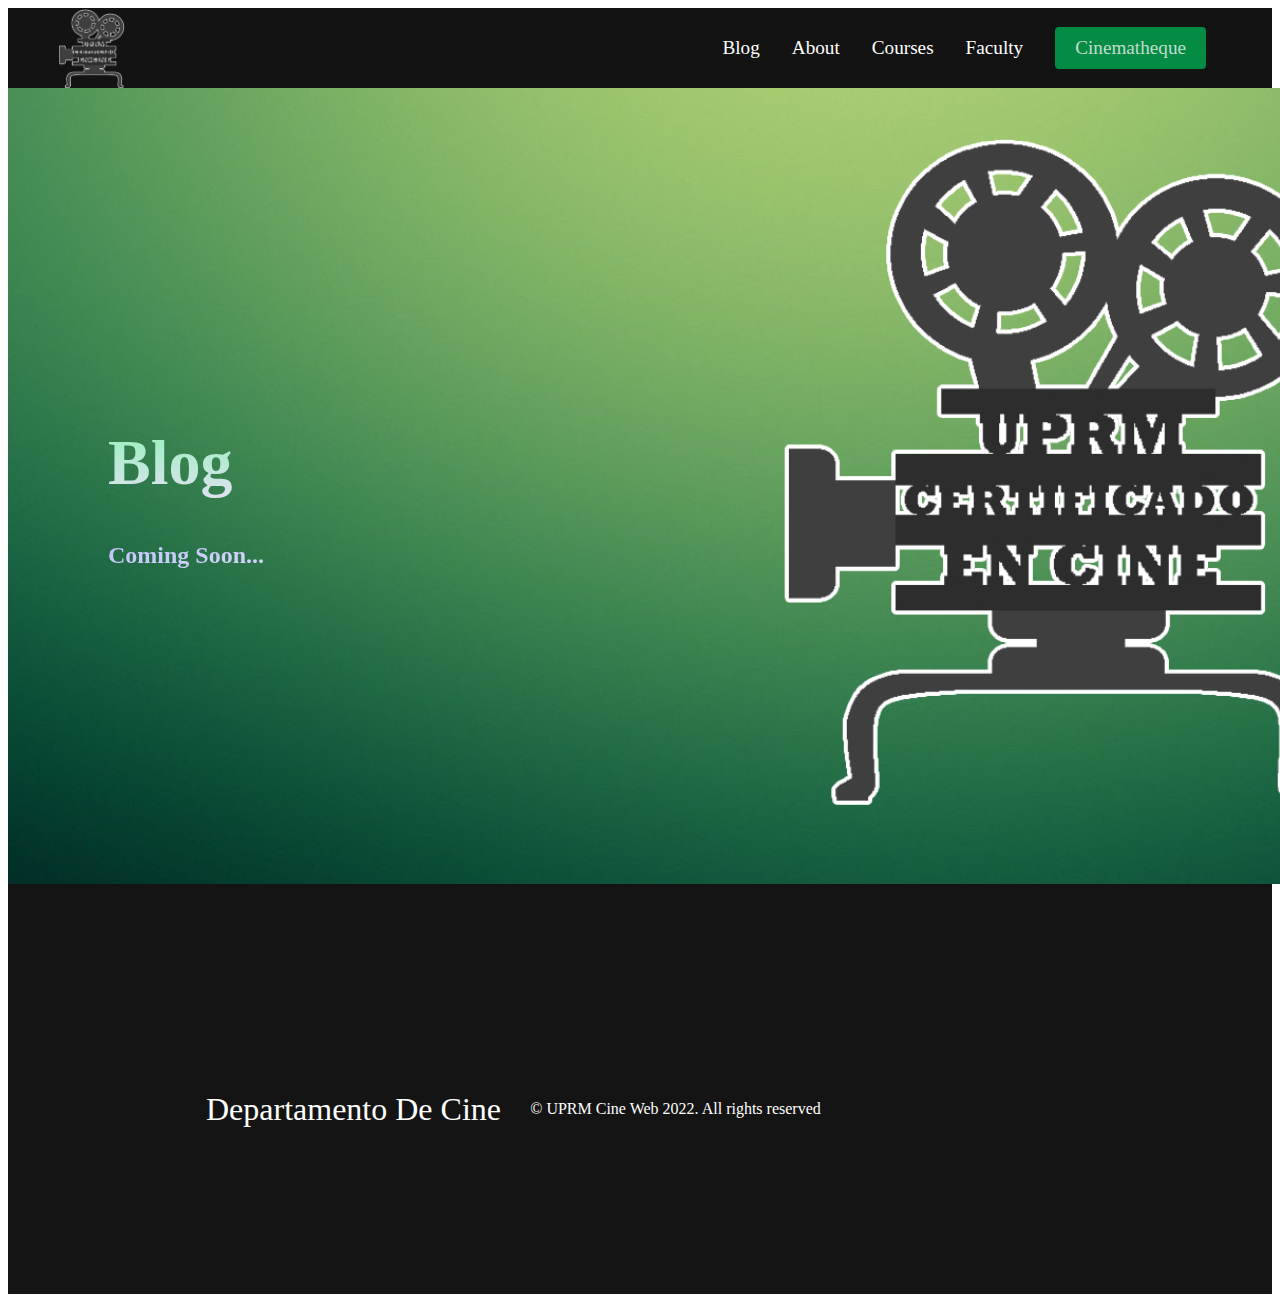
<file: index.html>
<!DOCTYPE html>
<html lang="en">
  <head>    
    <meta charset="UTF-8" />
    <meta name="viewport" content="width=device-width, initial-scale=1.0" />
    <title>Cine Web</title>
    <link rel="stylesheet" href="styles.css" />
    <link
      rel="stylesheet"
      href="https://use.fontawesome.com/releases/v5.14.0/css/all.css"
      integrity="sha384-HzLeBuhoNPvSl5KYnjx0BT+WB0QEEqLprO+NBkkk5gbc67FTaL7XIGa2w1L0Xbgc"
      crossorigin="anonymous"
    />
    <link
      href="https://fonts.googleapis.com/css2?family=Kumbh+Sans:wght@400;700&display=swap"
      rel="stylesheet"
    />
    <link href="https://fonts.cdnfonts.com/css/la-mamucha" rel="stylesheet">
    <link href="https://fonts.cdnfonts.com/css/d-delikan" rel="stylesheet">
    <link rel="icon" type="image/x-icon" href="/images/certificadoLogo.png">
    <link href="https://fonts.cdnfonts.com/css/bristol" rel="stylesheet">
    <link href='https://fonts.googleapis.com/css?family=DM Sans' rel="stylesheet">
    <link href='https://fonts.googleapis.com/css?family=DM Mono' rel='stylesheet'>
    <link href="https://fonts.cdnfonts.com/css/la-mamucha" rel="stylesheet">
    <link rel="preload" as="font" href="https://fonts.cdnfonts.com/css/d-delikan" rel="stylesheet">
                              
  </head>
  <body>
    <nav class="navbar">
      <div class="navbar__container">
        <img href = "/" id="navbar__logo" src="images/certificadoLogo.png"/> 
        <a href="/" id="footer__logo"></a>
        <div class="navbar__toggle" id="mobile-menu">
          <span class="bar"></span> <span class="bar"></span>
          <span class="bar"></span>
        </div>
        <ul class="navbar__menu">
          <li class="navbar__item">
            <a href="index.html" class="navbar__links">Blog</a>
          </li>
          <li class="navbar__item">
            <a href="about.html" class="navbar__links">About</a>
          </li>
          <li class="navbar__item">
            <a href="courses.html" class="navbar__links">Courses</a>
          </li>
          <li class="navbar__item">
            <a href="faculty.html" class="navbar__links">Faculty</a>
          </li>
          <li class="navbar__btn">
            <a href="cinematheque.html" class="button">Cinematheque</a></li>
        </ul>
      </div>
    </nav>

    <!-- Hero Section -->
    <div class="main">
      <div class="main__container">
        <div class="main__content"> 
          <h1>Blog</h1>
          <h2>Coming Soon...
         </h2>
          <!-- <button class="main__btn"><a href="#">Stream</a></button> -->
          
          
        </div>
        <div class="main__img--container">
          <br>
          <br>
          <img id="main__img" src="images/certificadoLogo.png" />
          <br>
          <br>
          <br>
          <br>
          <br>
        </div>
          
      </div>
      
      
    </div>

    <!-- Services Section -->
    <!-- <div class="services">
      <h1>Featured</h1>
      <div class="services__container">
        
        <div class="services__card">
          <h2>Todo Va a Estar Bien</h2>
          <p>Victor Blue's First Album</p>
          <button>Stream</button>
        </div>
        <div class="services__card">
          <h2>Live @ San Juan Sound</h2>
          <p>Victor Blue brings his debut LP to the stage</p>
          <button>Stream</button>
        </div>
      </div>
    </div> -->

    <!-- Footer Section -->
    <div class="footer__container">
      <!-- <div class="footer__links">
        <div class="footer__link--wrapper">
          
          <div class="footer__link--items">
            <h2>Todo Va a Estar Bien</h2>
                       
          </div>
        </div>
        
      </div> -->
      <section class="social__media">
        <div class="social__media--wrap">
          <div class="footer__logo">
            <a href="/" id="footer__logo">&nbsp Departamento De Cine</a>
          </div>
          <p class="website__rights">© UPRM Cine Web 2022. All rights reserved</p>
          <div class="social__icons">
            <a
              class="social__icon--link"
              href="https://www.instagram.com/cinemathequerum/"
              target="_blank"
              aria-label="Instagram"
            >
              <i class="fab fa-instagram"></i>           
            <a
              class="social__icon--link"
              href="https://www.facebook.com/groups/filmuprm"
              target="_blank"
              aria-label="Facebook"
            >
              <i class="fab fa-facebook"></i>
            </a>
           </a>
          </div>
        </div>
      </section>
    </div>
    <script src="app.js"></script>
  </body>
</html>
</file>
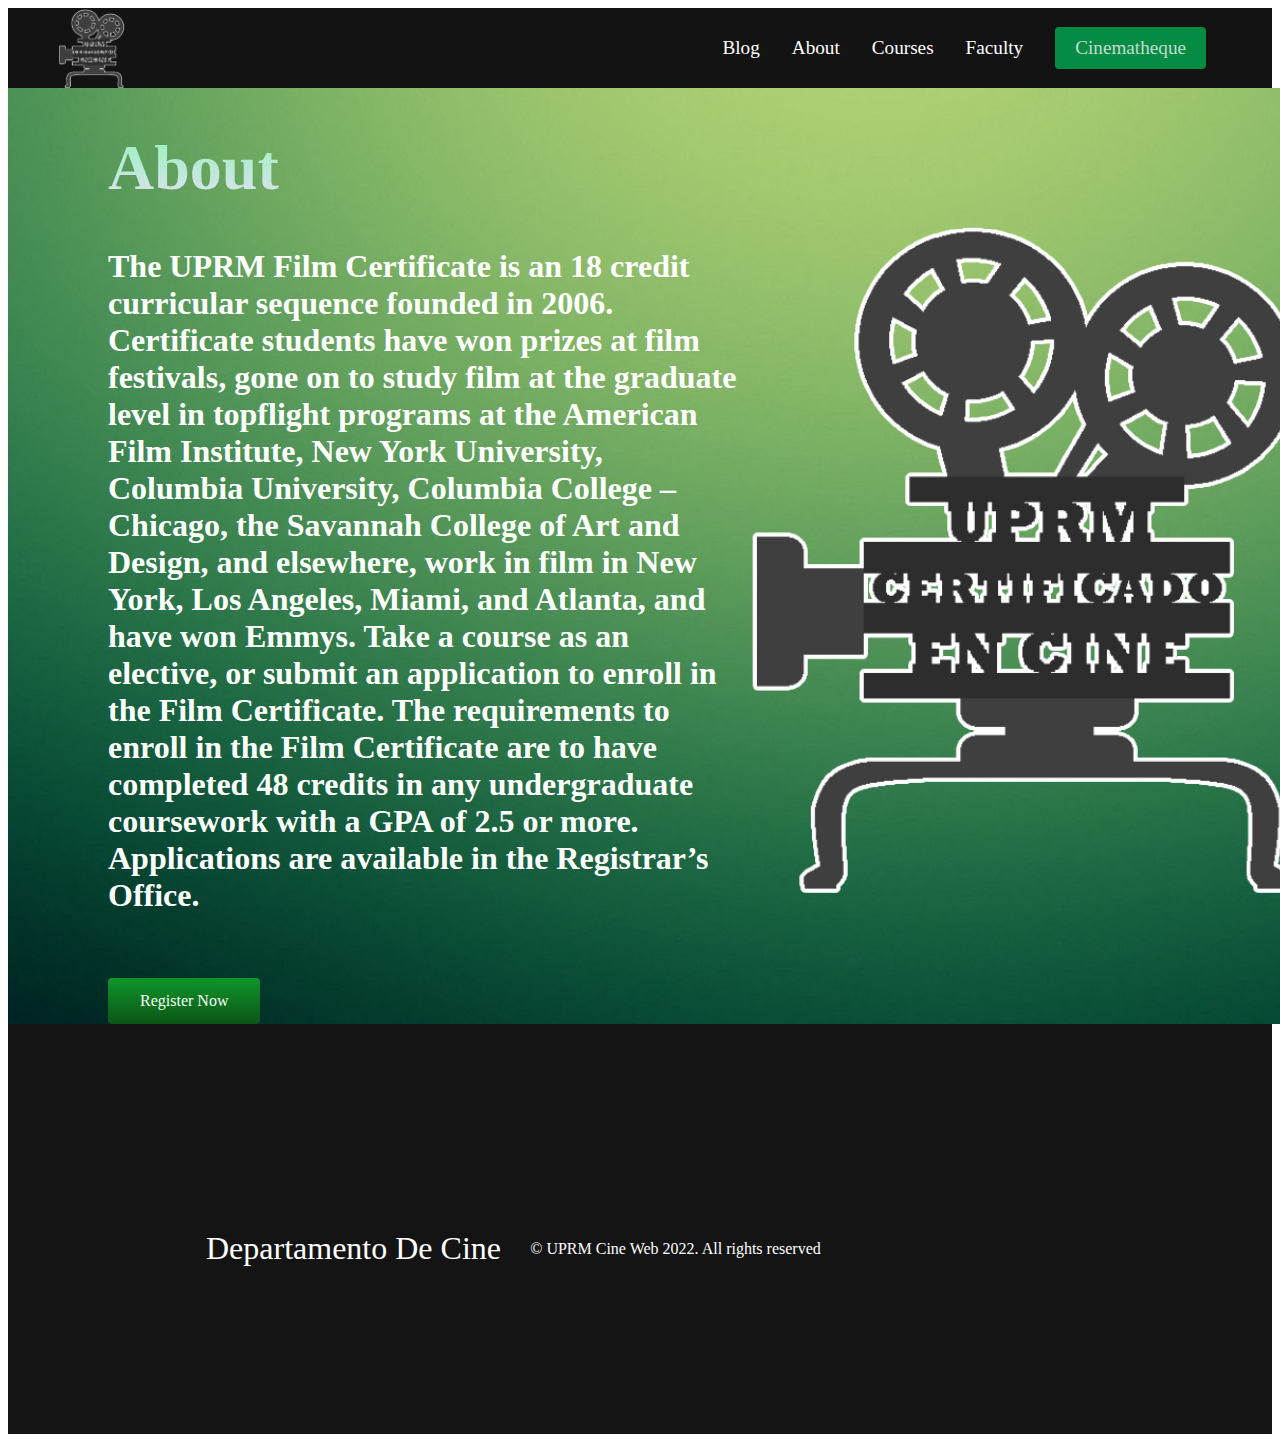
<file: about.html>
<!DOCTYPE html>
<html lang="en">
  <head>
    <meta charset="UTF-8" />
    <meta name="viewport" content="width=device-width, initial-scale=1.0" />
    <title>About</title>
    <link rel="stylesheet" href="styles.css" />
    <link
      rel="stylesheet"
      href="https://use.fontawesome.com/releases/v5.14.0/css/all.css"
      integrity="sha384-HzLeBuhoNPvSl5KYnjx0BT+WB0QEEqLprO+NBkkk5gbc67FTaL7XIGa2w1L0Xbgc"
      crossorigin="anonymous"
    />
    <link
      href="https://fonts.googleapis.com/css2?family=Kumbh+Sans:wght@400;700&display=swap"
      rel="stylesheet"
    />
    <link href="https://fonts.cdnfonts.com/css/la-mamucha" rel="stylesheet">
    <link href="https://fonts.cdnfonts.com/css/d-delikan" rel="stylesheet">
    <link rel="icon" type="image/x-icon" href="/images/victor blue logo.png">
    <link href="https://fonts.cdnfonts.com/css/bristol" rel="stylesheet">
    <link href='https://fonts.googleapis.com/css?family=DM Sans' rel="stylesheet">
    <link href='https://fonts.googleapis.com/css?family=DM Mono' rel='stylesheet'>
    <link href="https://fonts.cdnfonts.com/css/la-mamucha" rel="stylesheet">
    <link rel="preload" as="font" href="https://fonts.cdnfonts.com/css/d-delikan" rel="stylesheet">
    
  </head>
  <body>
    <nav class="navbar">
      <div class="navbar__container">
        <img href = "/" id="navbar__logo" src="images/certificadoLogo.png" /> 
        <a href="/" id="footer__logo"></a>
        <div class="navbar__toggle" id="mobile-menu">
          <span class="bar"></span> <span class="bar"></span>
          <span class="bar"></span>
        </div>
        <ul class="navbar__menu">
          <li class="navbar__item">
            <a href="index.html" class="navbar__links">Blog</a>
          </li>
          <li class="navbar__item">
            <a href="about.html" class="navbar__links">About</a>
          </li>
          <li class="navbar__item">
            <a href="courses.html" class="navbar__links">Courses</a>
          </li>
          <li class="navbar__item">
            <a href="faculty.html" class="navbar__links">Faculty</a>
          </li>
          <li class="navbar__btn">
            <a href="cinematheque.html" class="button">Cinematheque</a></li>
        </ul>
      </div>
    </nav>
    <div class="main">
      <div class="main__container">
        <div class="main__content">
          <h1>About</h1>
          <p>The UPRM Film Certificate is an 18 credit curricular sequence founded in 2006.  Certificate students have won prizes at film festivals, gone on to study film at the graduate level in topflight programs at the American Film Institute, New York University, Columbia University, Columbia College – Chicago, the Savannah College of Art and Design, and elsewhere, work in film in New York, Los Angeles, Miami, and Atlanta, and have won Emmys. 
            Take a course as an elective, or submit an application to enroll in the Film Certificate. The requirements to enroll in the Film Certificate are to have completed 48 credits in any undergraduate coursework with a GPA of 2.5 or more. Applications are available in the Registrar’s Office.
            <em class="fa-solid fa-face-sad-cry"></em> 
          </p>
          
          <button class="main__btn"><a href="#">Register Now</a></button>
        </div>
        <div class="main__img-container">
          <img id="main__img" src="images/certificadoLogo.png" />
        </div>
      </div>
    </div>

    <!-- Footer Section -->
    <div class="footer__container">
      <!-- <div class="footer__links">
        <div class="footer__link--wrapper">
          
          <div class="footer__link--items">
            <h2>Todo Va a Estar Bien</h2>
                       
          </div>
        </div>
        
      </div> -->
      <section class="social__media">
        <div class="social__media--wrap">
          <div class="footer__logo">
            <a href="/" id="footer__logo">&nbsp Departamento De Cine</a>
          </div>
          <p class="website__rights">© UPRM Cine Web 2022. All rights reserved</p>
          <div class="social__icons">
        
            
            <a
              class="social__icon--link"
              href="https://www.instagram.com/cinemathequerum/"
              target="_blank"
              aria-label="Instagram"
            >
              <i class="fab fa-instagram"></i>
            </a>
            <a
              class="social__icon--link"
              href="https://www.facebook.com/groups/filmuprm"
              target="_blank"
              aria-label="Facebook"
            >
              <i class="fab fa-facebook"></i>
            </a>
          </div>
        </div>
      </section>
    </div>

    <script src="app.js"></script>
  </body>
</html>
</file>
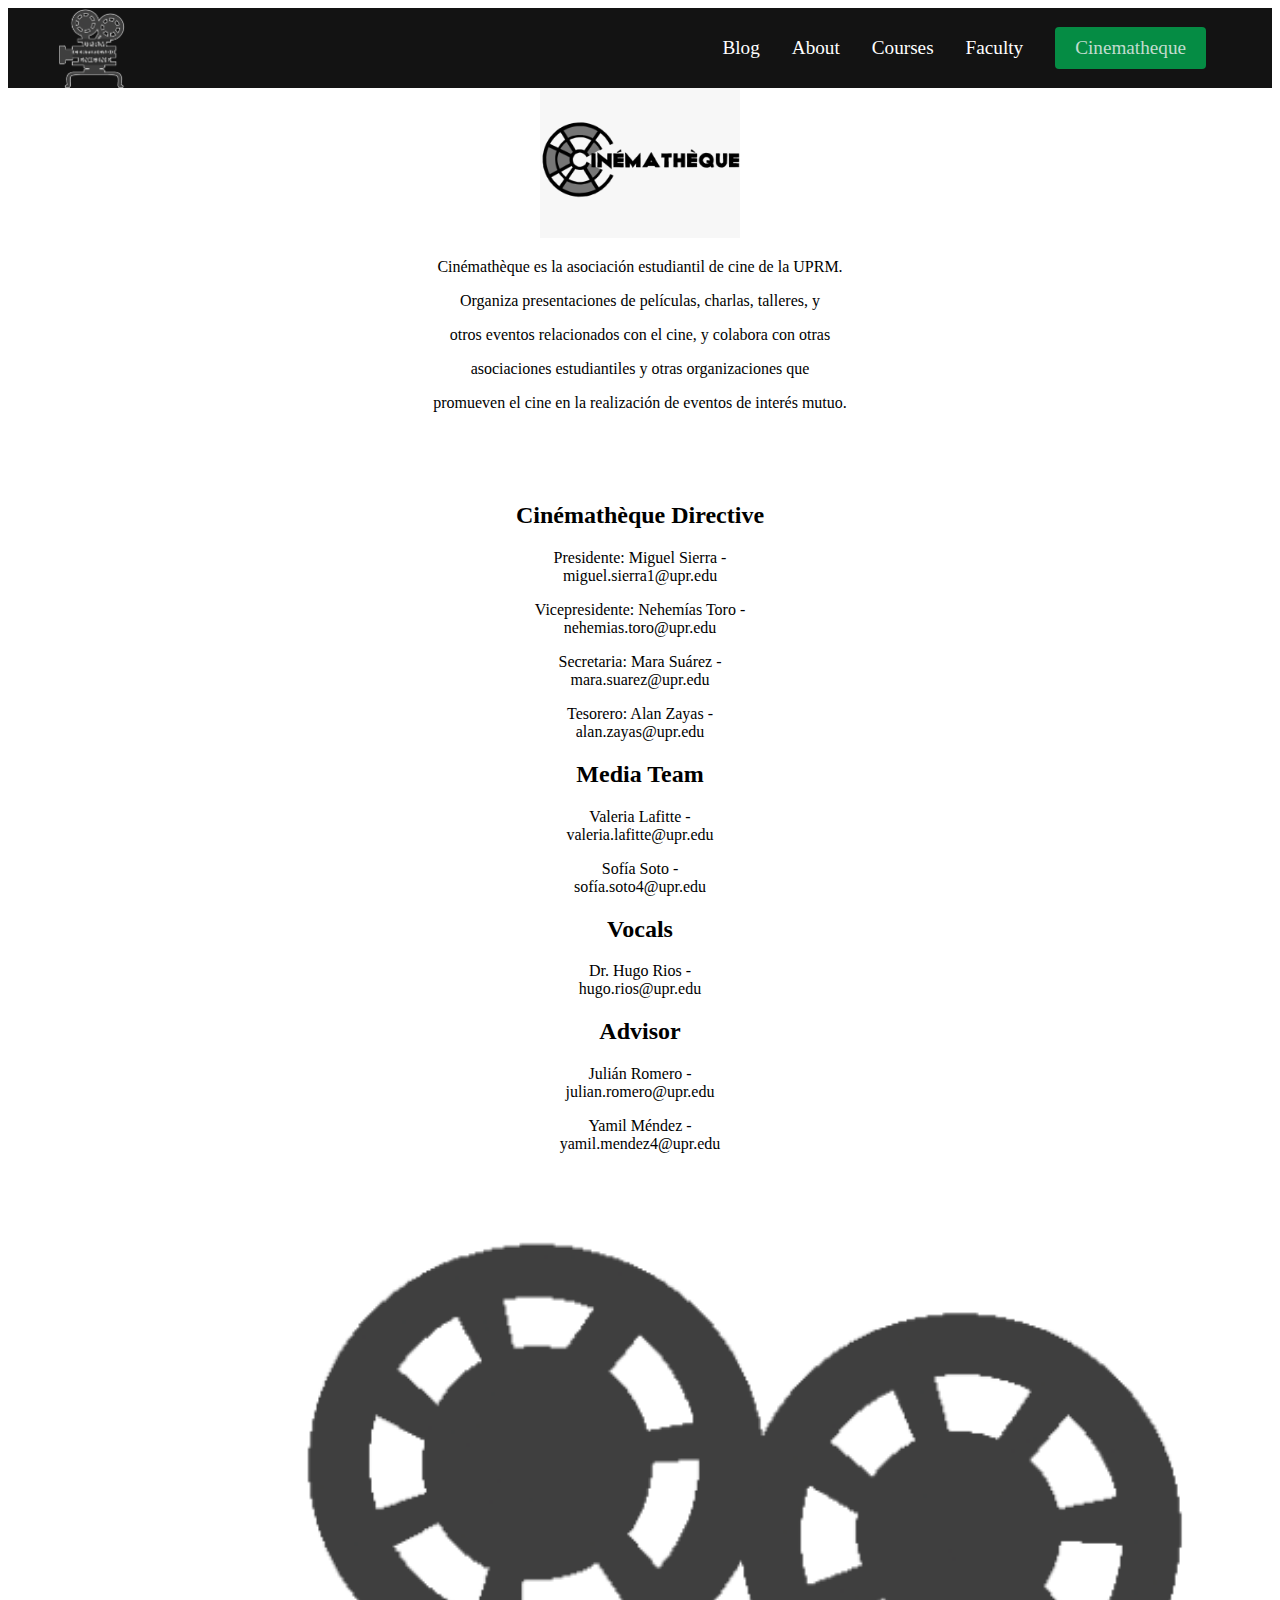
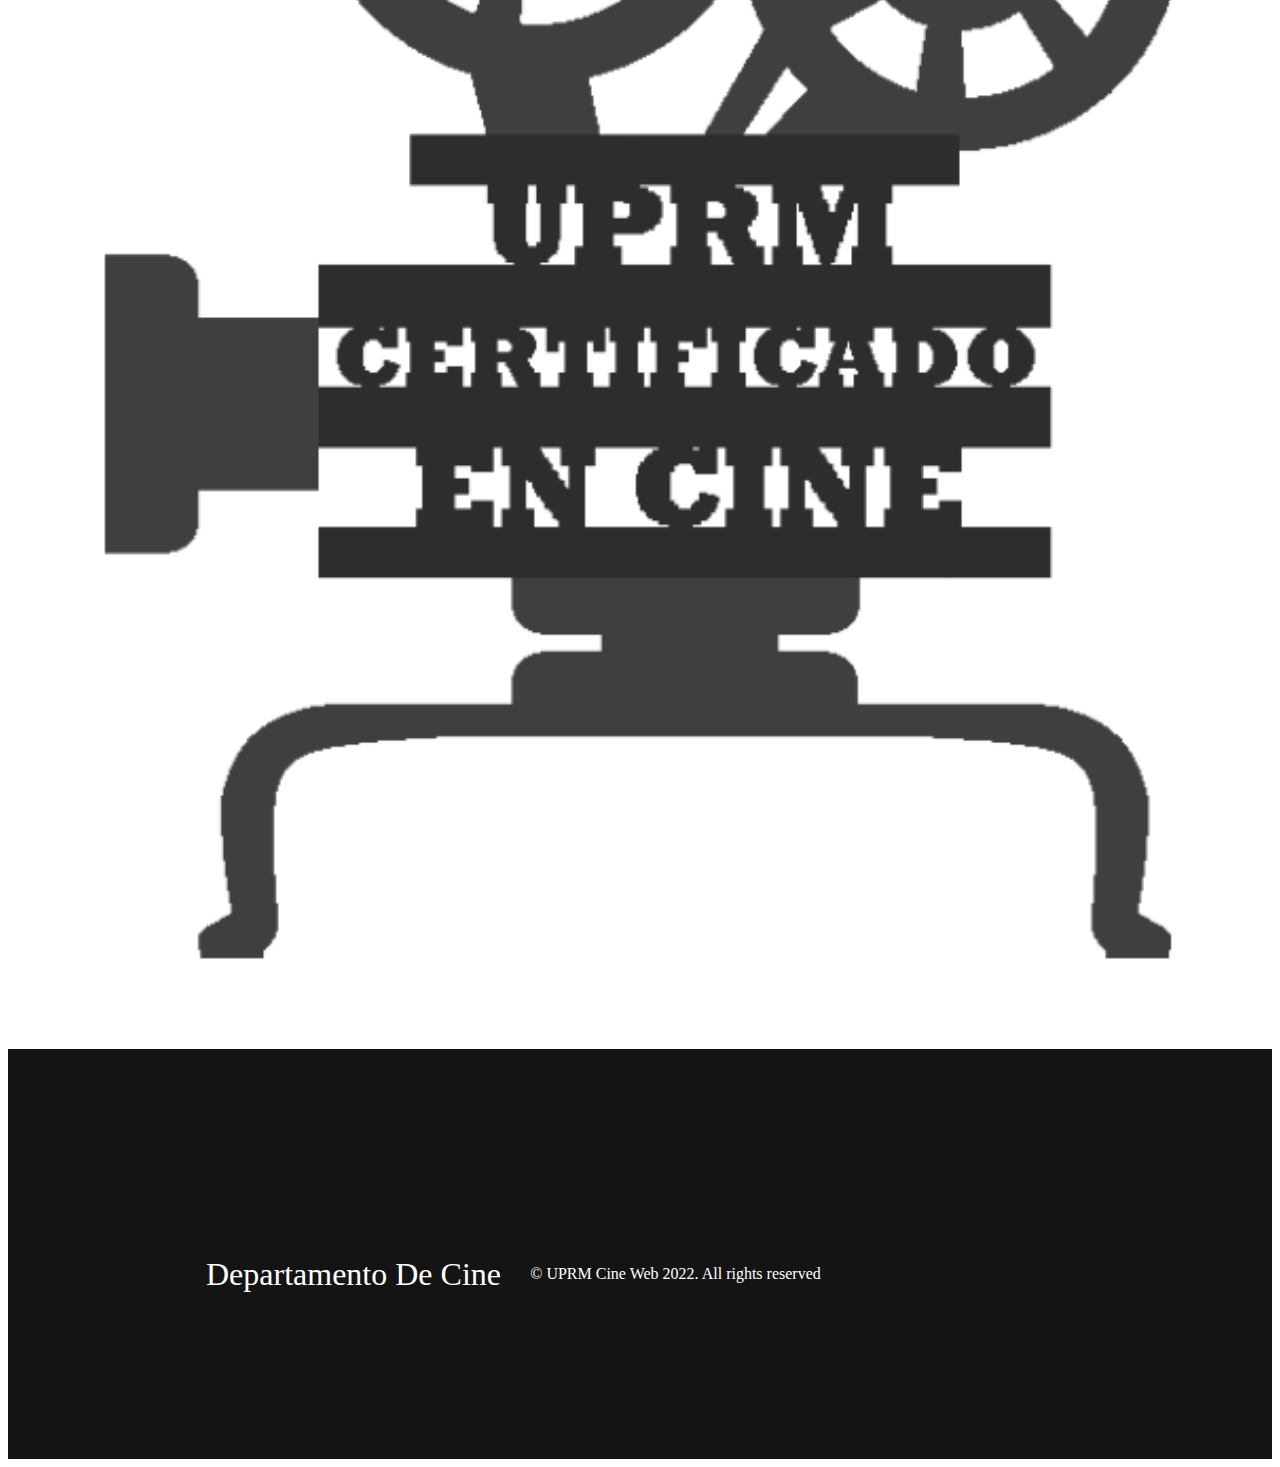
<file: cinematheque.html>
<!DOCTYPE html>
<html lang="en">
  <head>    
    <meta charset="UTF-8" />
    <meta name="viewport" content="width=device-width, initial-scale=1.0" />
    <title>Cine Web</title>
    <link rel="stylesheet" href="styles.css" />
    <link
      rel="stylesheet"
      href="https://use.fontawesome.com/releases/v5.14.0/css/all.css"
      integrity="sha384-HzLeBuhoNPvSl5KYnjx0BT+WB0QEEqLprO+NBkkk5gbc67FTaL7XIGa2w1L0Xbgc"
      crossorigin="anonymous"
    />
    <link
      href="https://fonts.googleapis.com/css2?family=Kumbh+Sans:wght@400;700&display=swap"
      rel="stylesheet"
    />
    <link href="https://fonts.cdnfonts.com/css/la-mamucha" rel="stylesheet">
    <link href="https://fonts.cdnfonts.com/css/d-delikan" rel="stylesheet">
    <link rel="icon" type="image/x-icon" href="/images/certificadoLogo.png">
    <link href="https://fonts.cdnfonts.com/css/bristol" rel="stylesheet">
    <link href='https://fonts.googleapis.com/css?family=DM Sans' rel="stylesheet">
    <link href='https://fonts.googleapis.com/css?family=DM Mono' rel='stylesheet'>
    <link href="https://fonts.cdnfonts.com/css/la-mamucha" rel="stylesheet">
    <link rel="preload" as="font" href="https://fonts.cdnfonts.com/css/d-delikan" rel="stylesheet">
                              
  </head>
  <body>
    <nav class="navbar">
      <div class="navbar__container">
        <img href = "/" id="navbar__logo" src="images/certificadoLogo.png" /> 
        <a href="/" id="footer__logo"></a>
        <div class="navbar__toggle" id="mobile-menu">
          <span class="bar"></span> <span class="bar"></span>
          <span class="bar"></span>
        </div>
        <ul class="navbar__menu">
          <li class="navbar__item">
            <a href="index.html" class="navbar__links">Blog</a>
          </li>
          <li class="navbar__item">
            <a href="about.html" class="navbar__links">About</a>
          </li>
          <li class="navbar__item">
            <a href="courses.html" class="navbar__links">Courses</a>
          </li>
          <li class="navbar__item">
            <a href="faculty.html" class="navbar__links">Faculty</a>
          </li>
          <li class="navbar__btn">
            <a href="cinematheque.html" class="button">Cinematheque</a></li>
        </ul>
      </div>
    </nav>

    <!-- Hero Section -->
    <center class="cineLogoAndDescriptionContainer">
      <div class='cineLogoContainer'>
        <img src="images/cinematequelogo.jpeg" alt "cinematheque-picture"   width="auto" height="150" >
      </div>
      
      <div class="descriptionContainer">
        <p class="description">
          Cinémathèque es la asociación estudiantil de cine de la UPRM.
        </p>
        <p class="description">
          Organiza presentaciones de películas, charlas,  talleres, y 
        </p>
        <p class="description">
          otros eventos relacionados con el cine, y colabora con otras  
        </p>
        <p class="description">
          asociaciones  estudiantiles y otras  organizaciones  que 
        </p>
        <p class="description">
          promueven el cine en la  realización de eventos de interés mutuo.
        </p>
      </div>
      
    </center>

    <!--Space-->
    <Br>
      <Br>
        <Br>


    <!-- Directive, Media team, Vocals and Adviser -->

    <div class="personalContainer">

      <div class="column"  >
        <center>
        <h2>Cinémathèque Directive</h2>
        <p>
          Presidente: Miguel Sierra  -<Br> miguel.sierra1@upr.edu
        </p>
        <p>
          Vicepresidente: Nehemías Toro -<Br> nehemias.toro@upr.edu
        </p>
        <p>
          Secretaria: Mara Suárez -<Br> mara.suarez@upr.edu
        </p>
        <p>
          Tesorero: Alan Zayas -<Br> alan.zayas@upr.edu
        </p>
        </center>
      </div>

      <div class="column"  >
        <center>
        <h2>Media Team</h2>
        <p>
          Valeria Lafitte -<Br> valeria.lafitte@upr.edu
        </p>
        <p>
          Sofía Soto -<Br> sofía.soto4@upr.edu
        </p>
        </center>
      </div>
 
      <div class="column" >
        <center>
        <h2>Vocals</h2>
        <p>
          Dr. Hugo Rios -<Br> hugo.rios@upr.edu
        </p>
        </center>
      </div>

      <div class="column" >
        <center>
        <h2>Advisor</h2>
        <p>
          Julián Romero -<Br> julian.romero@upr.edu
        </p>
        <p>
          Yamil Méndez -<Br> yamil.mendez4@upr.edu
        </p>
        </center>
      </div>
    </div>
          
        </div>
        <div class="main__img--container">
          <br>
          <br>
          <img id="main__img" src="images/certificadoLogo.png" />
          <br>
          <br>
          <br>
          <br>
          <br>
        </div>
          
      </div>
      
      
    </div>

    <!-- Services Section -->
    <!-- <div class="services">
      <h1>Featured</h1>
      <div class="services__container">
        
        <div class="services__card">
          <h2>Todo Va a Estar Bien</h2>
          <p>Victor Blue's First Album</p>
          <button>Stream</button>
        </div>
        <div class="services__card">
          <h2>Live @ San Juan Sound</h2>
          <p>Victor Blue brings his debut LP to the stage</p>
          <button>Stream</button>
        </div>
      </div>
    </div> -->

    <!-- Footer Section -->
    <div class="footer__container">
      <!-- <div class="footer__links">
        <div class="footer__link--wrapper">
          
          <div class="footer__link--items">
            <h2>Todo Va a Estar Bien</h2>
                       
          </div>
        </div>
        
      </div> -->
      <section class="social__media">
        <div class="social__media--wrap">
          <div class="footer__logo">
            <a href="/" id="footer__logo">&nbsp Departamento De Cine</a>
          </div>
          <p class="website__rights">© UPRM Cine Web 2022. All rights reserved</p>
          <div class="social__icons">
        
            
            <a
              class="social__icon--link"
              href="https://www.instagram.com/cinemathequerum/"
              target="_blank"
              aria-label="Instagram"
            >
              <i class="fab fa-instagram"></i>
            </a>
           
            <a
              class="social__icon--link"
              href="https://www.facebook.com/groups/filmuprm"
              target="_blank"
              aria-label="Facebook"
            >
              <i class="fab fa-facebook"></i>
            </a>
          </div>
        </div>
      </section>
    </div>
    <script src="app.js"></script>
  </body>
</html>
</file>
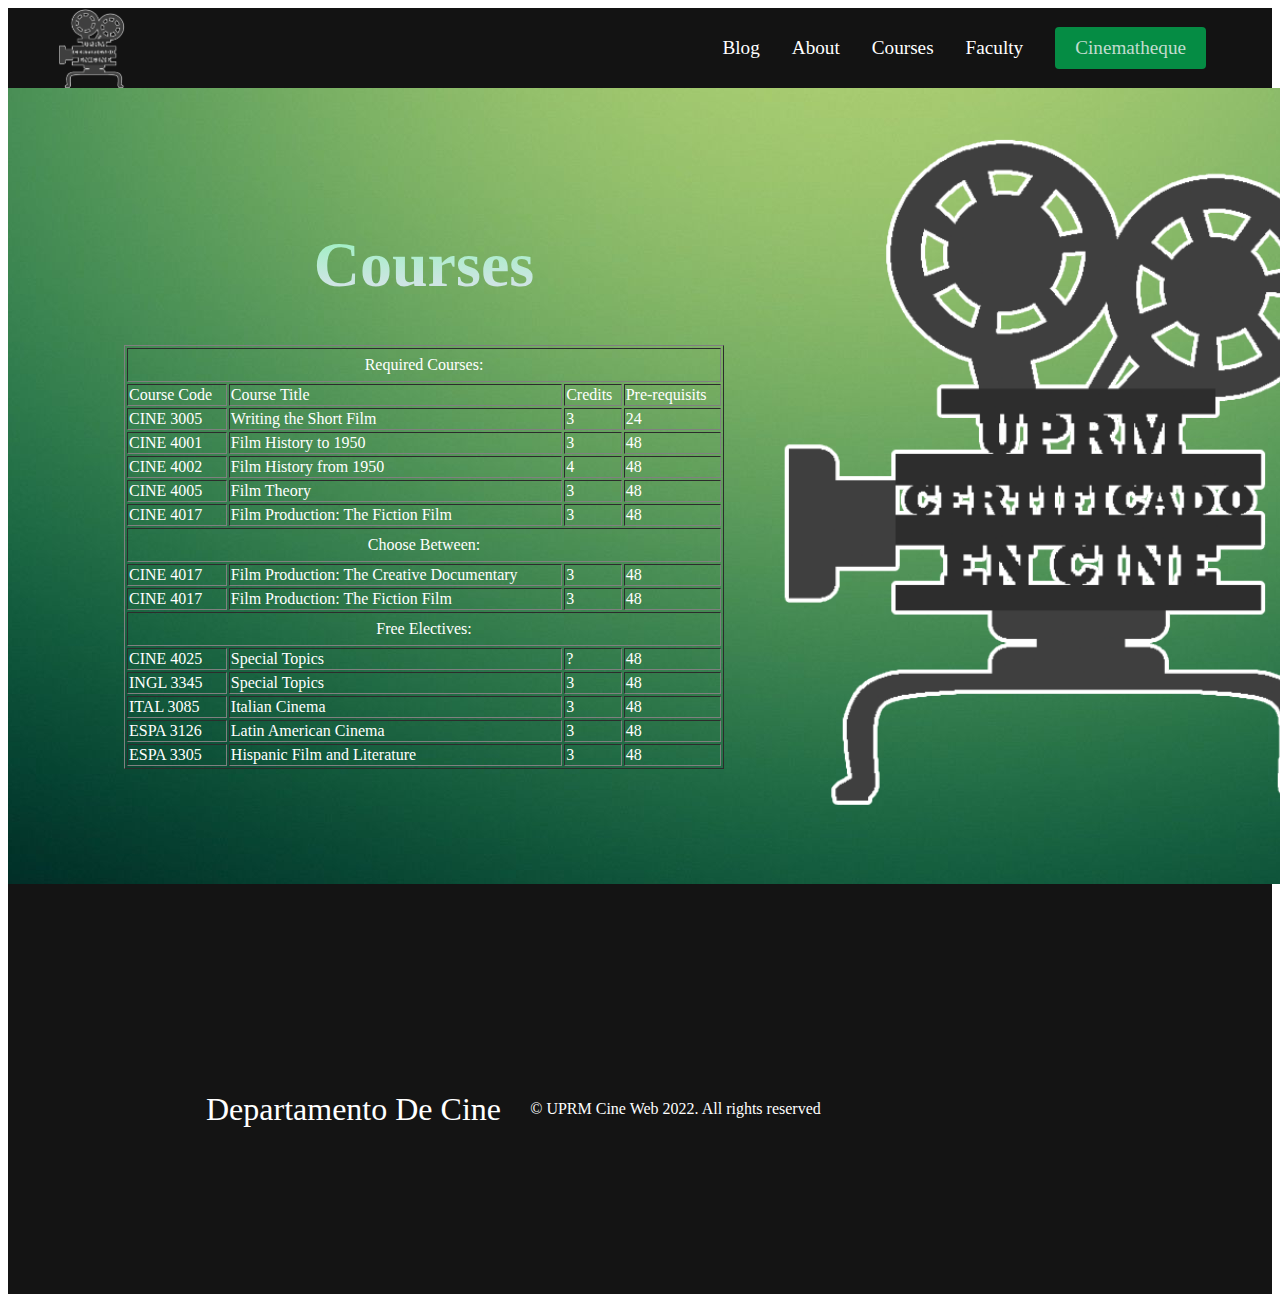
<file: courses.html>
<!DOCTYPE html>
<html lang="en">
  <head>    
    <meta charset="UTF-8" />
    <meta name="viewport" content="width=device-width, initial-scale=1.0" />
    <title>Cine Web</title>
    <link rel="stylesheet" href="styles.css" />
    <link
      rel="stylesheet"
      href="https://use.fontawesome.com/releases/v5.14.0/css/all.css"
      integrity="sha384-HzLeBuhoNPvSl5KYnjx0BT+WB0QEEqLprO+NBkkk5gbc67FTaL7XIGa2w1L0Xbgc"
      crossorigin="anonymous"
    />
    <link
      href="https://fonts.googleapis.com/css2?family=Kumbh+Sans:wght@400;700&display=swap"
      rel="stylesheet"
    />
    <link href="https://fonts.cdnfonts.com/css/la-mamucha" rel="stylesheet">
    <link href="https://fonts.cdnfonts.com/css/d-delikan" rel="stylesheet">
    <link rel="icon" type="image/x-icon" href="/images/certificadoLogo.png">
    <link href="https://fonts.cdnfonts.com/css/bristol" rel="stylesheet">
    <link href='https://fonts.googleapis.com/css?family=DM Sans' rel="stylesheet">
    <link href='https://fonts.googleapis.com/css?family=DM Mono' rel='stylesheet'>
    <link href="https://fonts.cdnfonts.com/css/la-mamucha" rel="stylesheet">
    <link rel="preload" as="font" href="https://fonts.cdnfonts.com/css/d-delikan" rel="stylesheet">
                              
  </head>
  <body>
    <nav class="navbar">
      <div class="navbar__container">
        <img href = "/" id="navbar__logo" src="images/certificadoLogo.png" /> 
        <a href="/" id="footer__logo"></a>
        <div class="navbar__toggle" id="mobile-menu">
          <span class="bar"></span> <span class="bar"></span>
          <span class="bar"></span>
        </div>
        <ul class="navbar__menu">
          <li class="navbar__item">
            <a href="index.html" class="navbar__links">Blog</a>
          </li>
          <li class="navbar__item">
            <a href="about.html" class="navbar__links">About</a>
          </li>
          <li class="navbar__item">
            <a href="courses.html" class="navbar__links">Courses</a>
          </li>
          <li class="navbar__item">
            <a href="faculty.html" class="navbar__links">Faculty</a>
          </li>
          <li class="navbar__btn">
            <a href="cinematheque.html" class="button">Cinematheque</a></li>
        </ul>
      </div>
    </nav>

    

    <!-- Hero Section -->
    <div class="main">
      <div class="main__container">
        <div class="main__content"> 
          <br>
    <h1 style="text-align:center">Courses</h1>
    

      <center>
        <table border="1" width="600" height="300">
            <tr>
                <td colspan="4" height="30">
                    <center>
                        Required Courses:
                    </center>
                </td>
            </tr>
            <tr>
                <td>
                    Course Code
                </td>
                <td>
                    Course Title
                </td>
                <td>
                    Credits
                </td>
                <td>
                    Pre-requisits
                </td>
            </tr>
            <tr>
                <td>
                    CINE 3005
                </td>
                <td>
                    Writing the Short Film
                </td>
                <td>
                    3
                </td>
                <td>
                    24
                </td>
            </tr>
            <tr>
                <td>
                    CINE 4001
                </td>
                <td>
                    Film History to 1950
                </td>
                <td>
                    3
                </td>
                <td>
                    48
                </td>
            </tr>
            <tr>
                <td>
                    CINE 4002
                </td>
                <td>
                    Film History from 1950
                </td>
                <td>
                    4
                </td>
                <td>
                    48
                </td>
            </tr>
            <tr>
                <td>
                    CINE 4005
                </td>
                <td>
                    Film Theory
                </td>
                <td>
                    3
                </td>
                <td>
                    48
                </td>
            </tr>
            <tr>
                <td>
                    CINE 4017
                </td>
                <td>
                    Film Production: The Fiction Film
                </td>
                <td>
                    3
                </td>
                <td>
                    48
                </td>
            </tr>
            <tr>
                <td colspan="4" height="30">
                    <center>
                        Choose Between:
                    </center>
                </td>
            </tr>
            <tr>
                <td>
                    CINE 4017
                </td>
                <td>
                    Film Production: The Creative Documentary
                </td>
                <td>
                    3
                </td>
                <td>
                    48
                </td>
            </tr>
            <tr>
                <td>
                    CINE 4017
                </td>
                <td>
                    Film Production: The Fiction Film
                </td>
                <td>
                    3
                </td>
                <td>
                    48
                </td>
            </tr>
            <tr>
                <td colspan="4" height="30">
                    <center>
                        Free Electives:
                    </center>
                </td>
            </tr>
            <tr>
                <td>
                    CINE 4025
                </td>
                <td>
                    Special Topics
                </td>
                <td>
                    ?
                </td>
                <td>
                    48
                </td>
            </tr>
            <tr>
                <td>
                    INGL 3345
                </td>
                <td>
                    Special Topics
                </td>
                <td>
                    3
                </td>
                <td>
                    48
                </td>
            </tr>
            <tr>
                <td>
                    ITAL 3085
                </td>
                <td>
                    Italian Cinema
                </td>
                <td>
                    3
                </td>
                <td>
                    48
                </td>
            </tr>
            <tr>
                <td>
                    ESPA 3126
                </td>
                <td>
                    Latin American Cinema
                </td>
                <td>
                    3
                </td>
                <td>
                    48
                </td>
            </tr>
            <tr>
                <td>
                    ESPA 3305
                </td>
                <td>
                    Hispanic Film and Literature
                </td>
                <td>
                    3
                </td>
                <td>
                    48
                </td>
            </tr>
            </table>
      
    <br>
    <br>
          <!-- <button class="main__btn"><a href="#">Stream</a></button> -->
          
          
        </div>
        <div class="main__img--container">
          <br>
          <br>
          <img id="main__img" src="images/certificadoLogo.png" />
          <br>
          <br>
          <br>
          <br>
          <br>
        </div>
          
      </div>
      
      
    </div>

    <!-- Services Section -->
    <!-- <div class="services">
      <h1>Featured</h1>
      <div class="services__container">
        
        <div class="services__card">
          <h2>Todo Va a Estar Bien</h2>
          <p>Victor Blue's First Album</p>
          <button>Stream</button>
        </div>
        <div class="services__card">
          <h2>Live @ San Juan Sound</h2>
          <p>Victor Blue brings his debut LP to the stage</p>
          <button>Stream</button>
        </div>
      </div>
    </div> -->

    <!-- Footer Section -->
    <div class="footer__container">
      <!-- <div class="footer__links">
        <div class="footer__link--wrapper">
          
          <div class="footer__link--items">
            <h2>Todo Va a Estar Bien</h2>
                       
          </div>
        </div>
        
      </div> -->
      <section class="social__media">
        <div class="social__media--wrap">
          <div class="footer__logo">
            <a href="/" id="footer__logo">&nbsp Departamento De Cine</a>
          </div>
          <p class="website__rights">© UPRM Cine Web 2022. All rights reserved</p>
          <div class="social__icons">
        
            
            <a
              class="social__icon--link"
              href="https://www.instagram.com/cinemathequerum/"
              target="_blank"
              aria-label="Instagram"
            >
              <i class="fab fa-instagram"></i>
            </a>
           
            <a
              class="social__icon--link"
              href="https://www.facebook.com/groups/filmuprm"
              target="_blank"
              aria-label="Facebook"
            >
              <i class="fab fa-facebook"></i>
            </a>
          </div>
        </div>
      </section>
    </div>
    <script src="app.js"></script>
  </body>
</html>
</file>
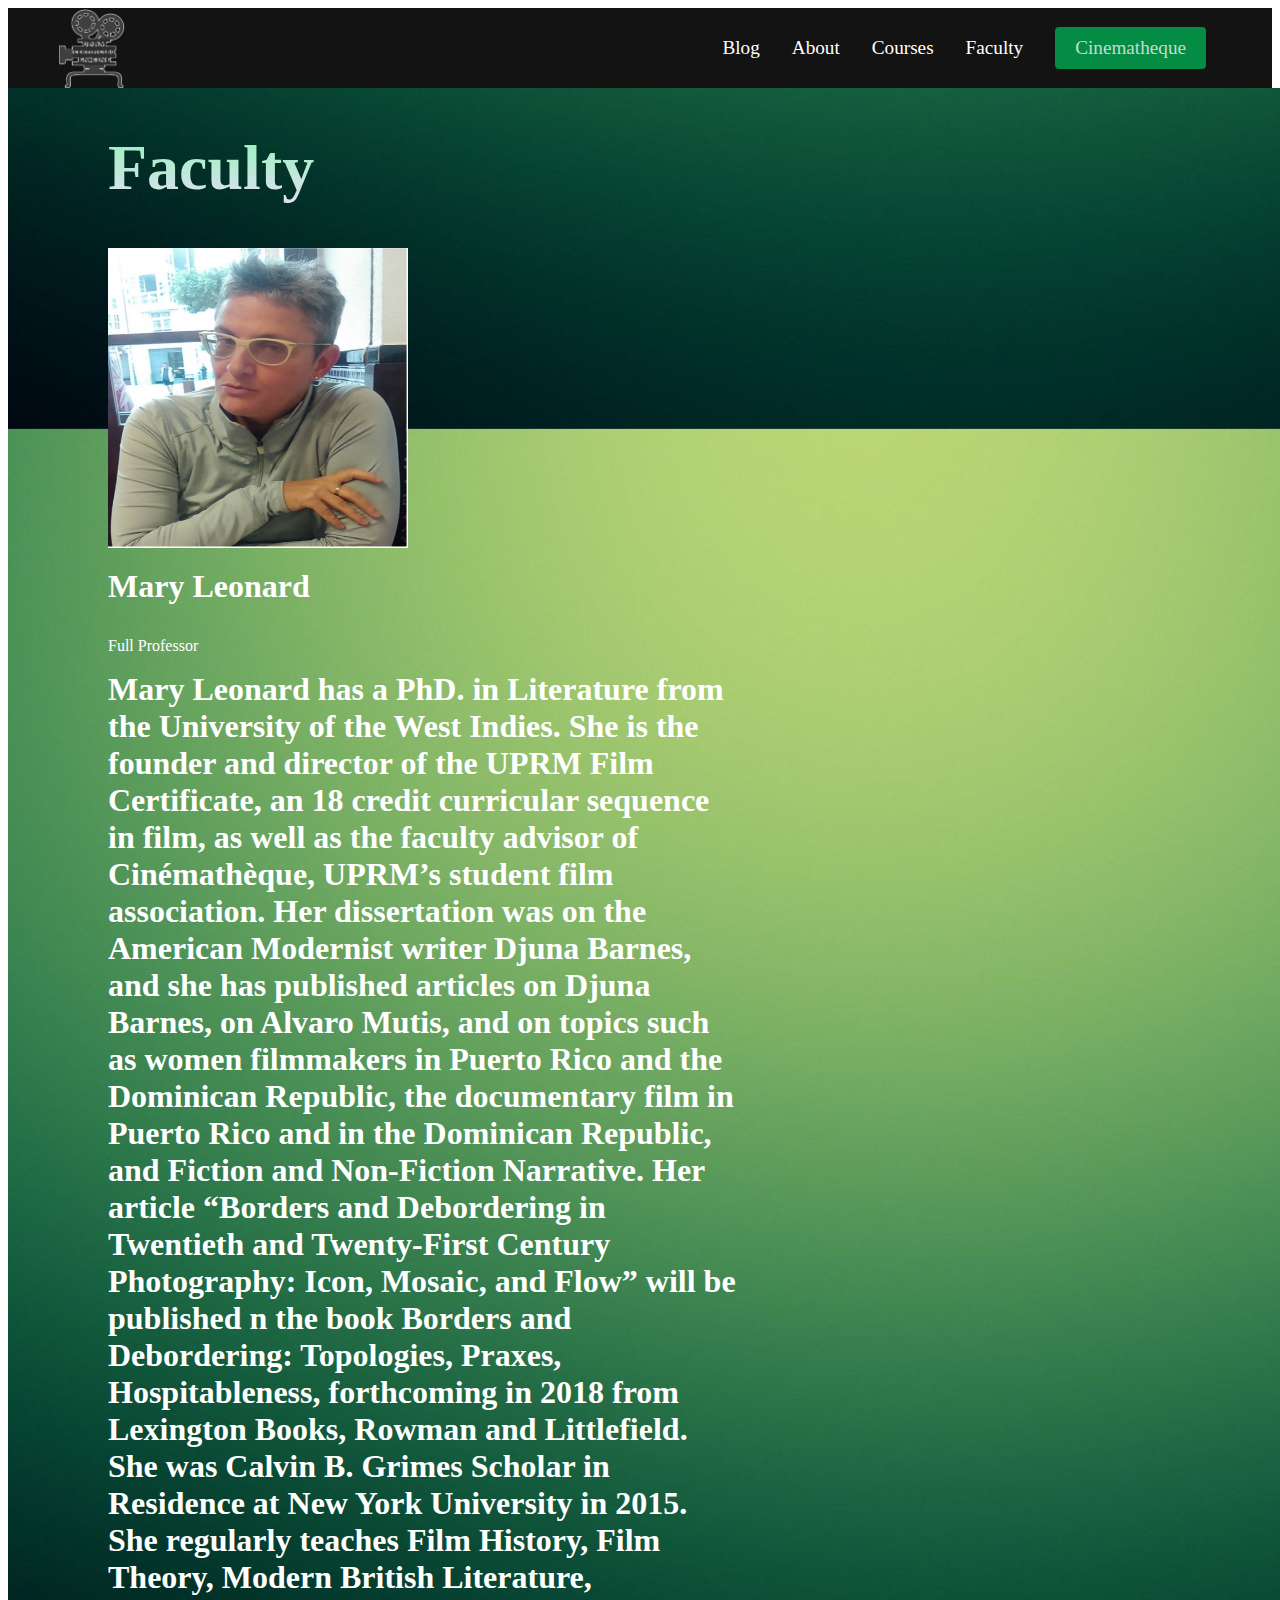
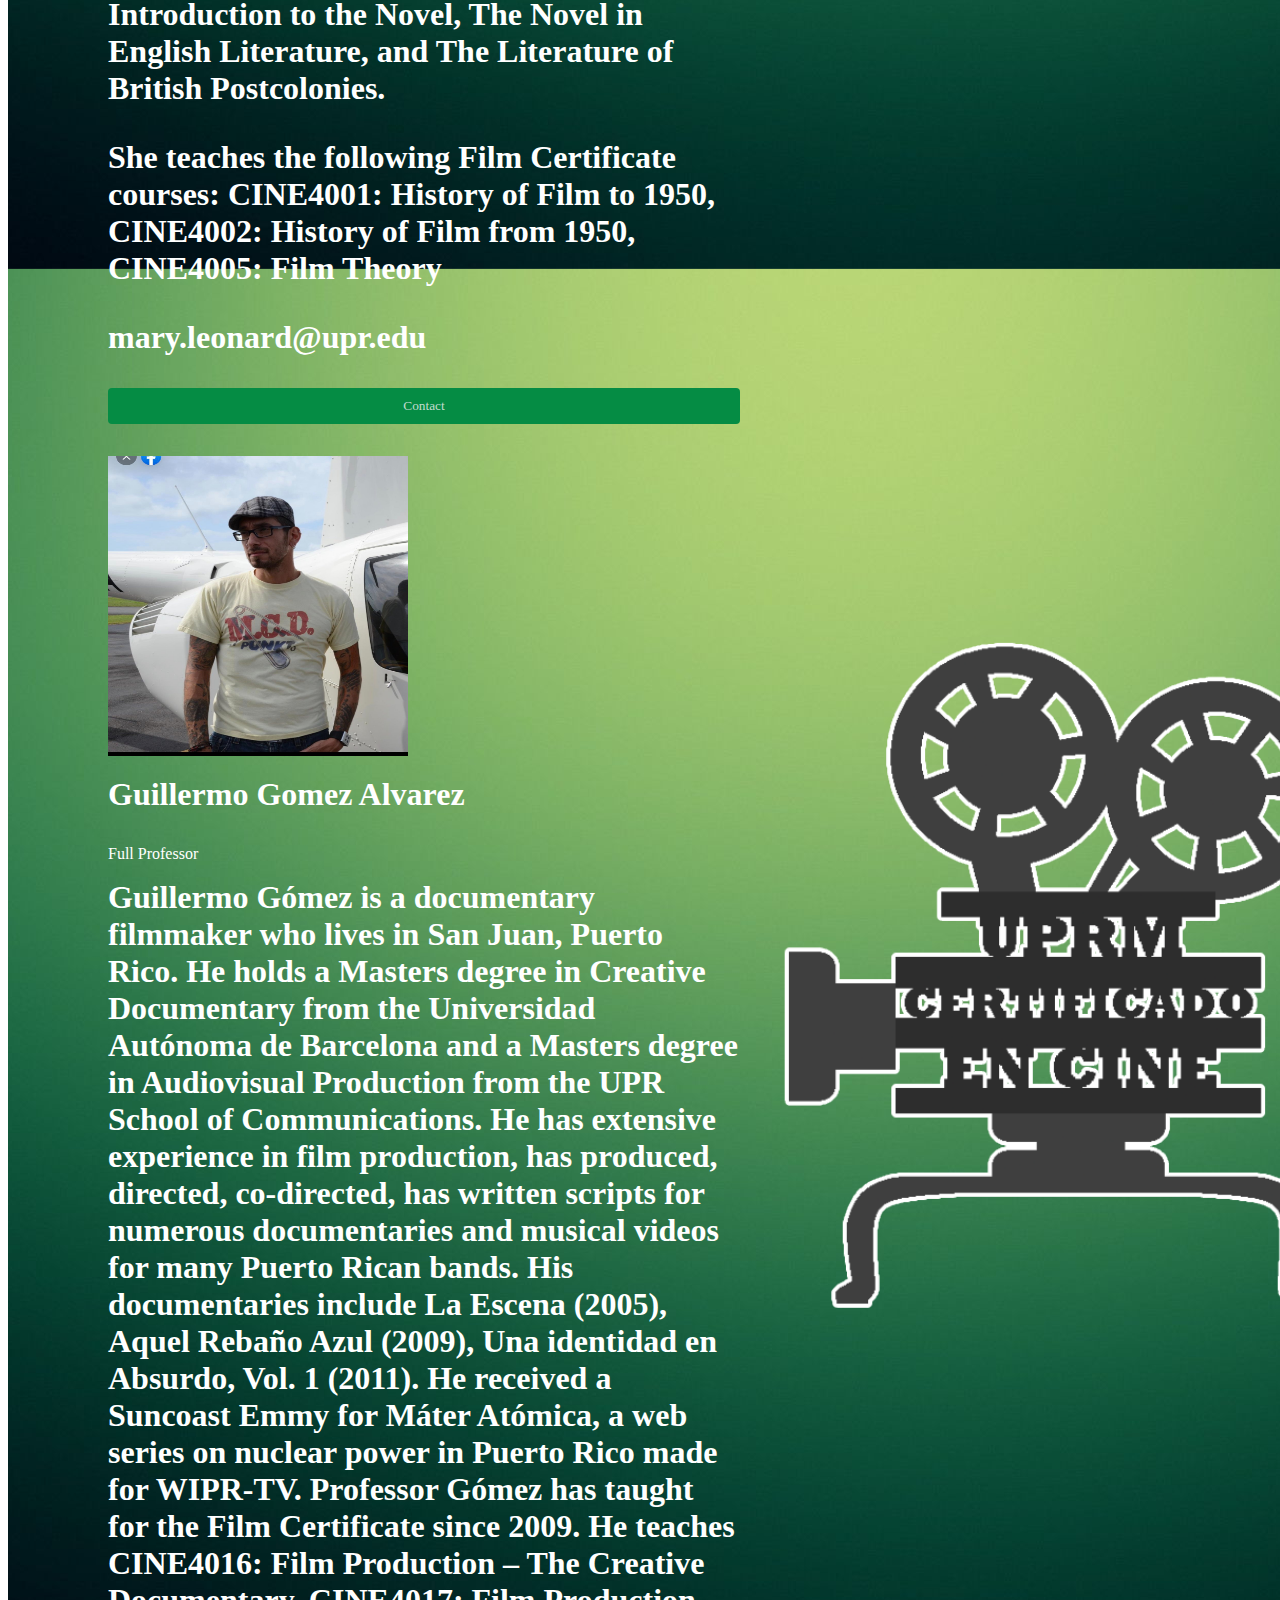
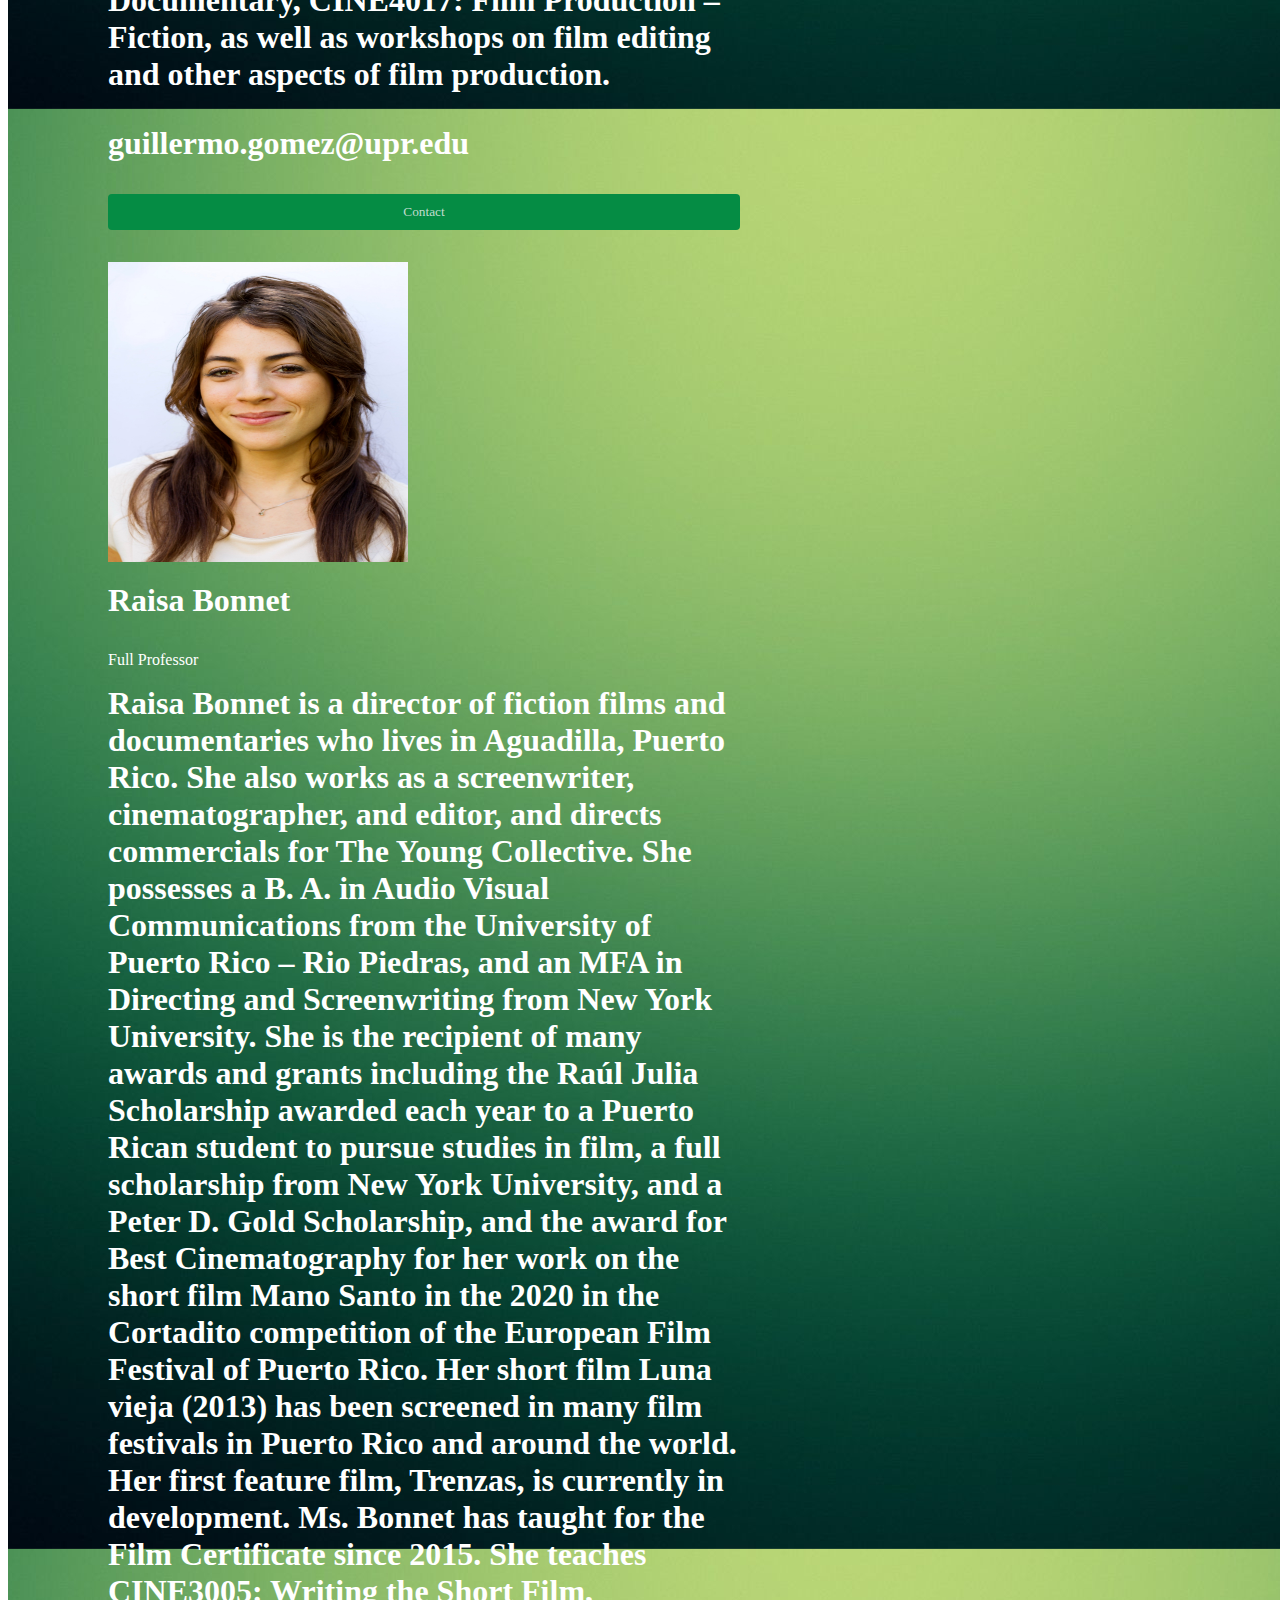
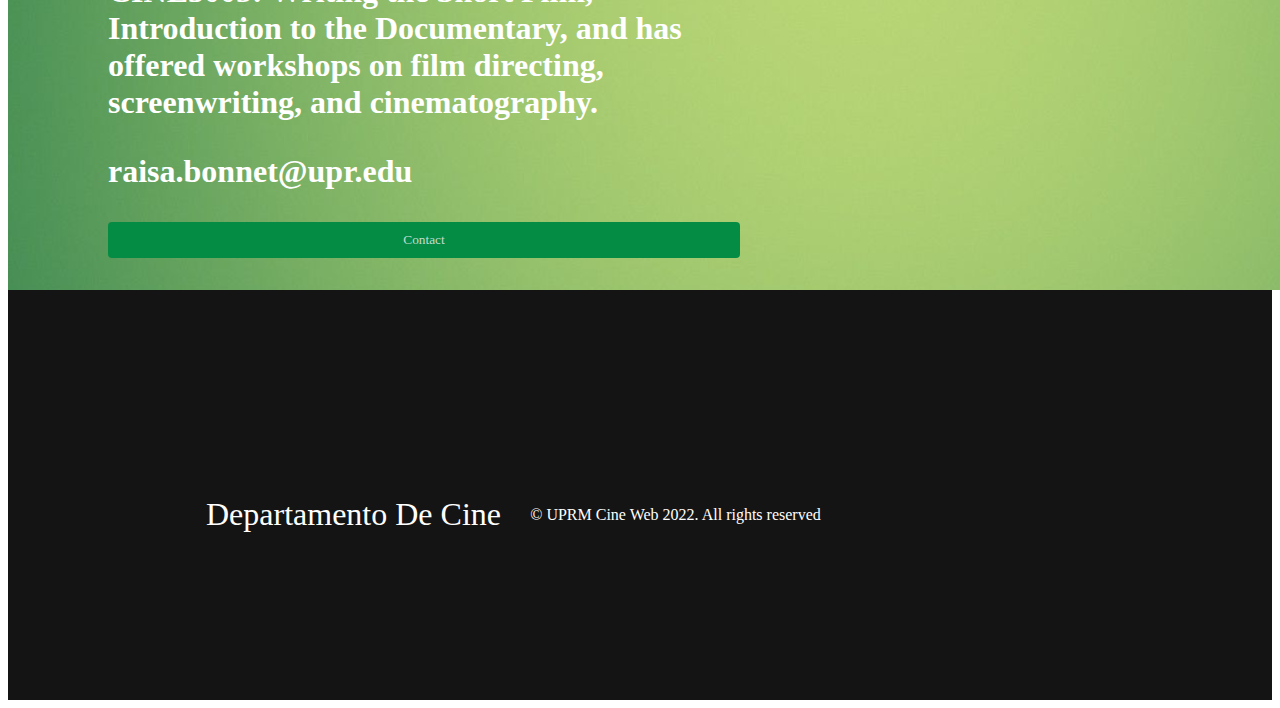
<file: faculty.html>
<!DOCTYPE html>
<html lang="en">
  <head>    
    <meta charset="UTF-8" />
    <meta name="viewport" content="width=device-width, initial-scale=1.0" />
    <title>Cine Web</title>
    <link rel="stylesheet" href="styles.css" />
    <link
      rel="stylesheet"
      href="https://use.fontawesome.com/releases/v5.14.0/css/all.css"
      integrity="sha384-HzLeBuhoNPvSl5KYnjx0BT+WB0QEEqLprO+NBkkk5gbc67FTaL7XIGa2w1L0Xbgc"
      crossorigin="anonymous"
    />
    <link
      href="https://fonts.googleapis.com/css2?family=Kumbh+Sans:wght@400;700&display=swap"
      rel="stylesheet"
    />
    <link href="https://fonts.cdnfonts.com/css/la-mamucha" rel="stylesheet">
    <link href="https://fonts.cdnfonts.com/css/d-delikan" rel="stylesheet">
    <link rel="icon" type="image/x-icon" href="/images/certificadoLogo.png">
    <link href="https://fonts.cdnfonts.com/css/bristol" rel="stylesheet">
    <link href='https://fonts.googleapis.com/css?family=DM Sans' rel="stylesheet">
    <link href='https://fonts.googleapis.com/css?family=DM Mono' rel='stylesheet'>
    <link href="https://fonts.cdnfonts.com/css/la-mamucha" rel="stylesheet">
    <link rel="preload" as="font" href="https://fonts.cdnfonts.com/css/d-delikan" rel="stylesheet">
                              
  </head>
  <body>
    <nav class="navbar">
      <div class="navbar__container">
        <img href = "/" id="navbar__logo" src="images/certificadoLogo.png" /> 
        <a href="/" id="footer__logo"></a>
        <div class="navbar__toggle" id="mobile-menu">
          <span class="bar"></span> <span class="bar"></span>
          <span class="bar"></span>
        </div>
        <ul class="navbar__menu">
          <li class="navbar__item">
            <a href="index.html" class="navbar__links">Blog</a>
          </li>
          <li class="navbar__item">
            <a href="about.html" class="navbar__links">About</a>
          </li>
          <li class="navbar__item">
            <a href="courses.html" class="navbar__links">Courses</a>
          </li>
          <li class="navbar__item">
            <a href="faculty.html" class="navbar__links">Faculty</a>
          </li>
          <li class="navbar__btn">
            <a href="cinematheque.html" class="button">Cinematheque</a></li>
        </ul>
      </div>
    </nav>

    <!-- Hero Section -->
    <div class="main">
      <div class="main__container">
        <div class="main__content"> 
          
      <h1>Faculty</h1>


      <div class="row">
          <div class="column">
            <div class="card">
              <img src="images/mary.jpg" alt="mary" width = "300" height="300">
              <div class="container">
                <p class="title">Mary Leonard</p>
                Full Professor
                
                <p>Mary Leonard has a PhD. in Literature from the University of the West Indies.
                  She is the founder and director of the UPRM Film Certificate, an 18 credit curricular sequence in film, as well as the faculty advisor of Cinémathèque,
                  UPRM’s student film association. Her dissertation was on the American Modernist writer Djuna Barnes, and she has published articles on Djuna Barnes,
                  on Alvaro Mutis, and on topics such as women filmmakers in Puerto Rico and the Dominican Republic, the documentary film in Puerto Rico and in the Dominican Republic,
                  and Fiction and Non-Fiction Narrative.  Her article “Borders and Debordering in Twentieth and Twenty-First Century Photography: Icon, Mosaic, and Flow” will be published
                  n the book Borders and Debordering: Topologies, Praxes, Hospitableness, forthcoming in 2018 from Lexington Books, Rowman and Littlefield. She was Calvin B. Grimes Scholar
                  in Residence at New York University in 2015. She regularly teaches Film History, Film Theory, Modern British Literature, Introduction to the Novel, The Novel in English Literature,
                  and The Literature of British Postcolonies.</p>
      
                  <p>She teaches the following Film Certificate courses:
                      CINE4001: History of Film to 1950, CINE4002: History of Film from 1950, CINE4005: Film Theory </p>
                <p>mary.leonard@upr.edu</p>
                <p><button class="button">Contact</button></p>
              </div>
            </div>
          </div>
      
          <div class="column">
            <div class="card">
              <img src="images/guille.jpeg" alt="guillermo" width = "300" height="300">
              <div class="container">
                <p class="title">Guillermo Gomez Alvarez</p>
                Full Professor
                <p>Guillermo Gómez is a documentary filmmaker who lives in San Juan, Puerto Rico. He holds a Masters degree in Creative Documentary from the Universidad Autónoma de Barcelona and a Masters degree in Audiovisual Production from the UPR School of Communications. He has extensive experience in film production, has produced, directed, co-directed, has written scripts for numerous documentaries and musical videos for many Puerto Rican bands. His documentaries include La Escena (2005), Aquel Rebaño Azul (2009), Una identidad en Absurdo, Vol. 1 (2011). He received a Suncoast Emmy for Máter Atómica, a web series on nuclear power in Puerto Rico made for WIPR-TV. Professor Gómez has taught for the Film Certificate since 2009. He teaches CINE4016: Film Production – The Creative Documentary, CINE4017: Film Production – Fiction, as well as workshops on film editing and other aspects of film production.  </p>
                <p>guillermo.gomez@upr.edu</p>
                <p><button class="button">Contact</button></p>
              </div>
            </div>
          </div>
      
          <div class="column">
            <div class="card">
              <img src="images/raisa.jpeg" alt="raisa" width = "300" height="300">
              <div class="container">
                <p class="title">Raisa Bonnet</p>
                Full Professor
                <p>Raisa Bonnet is a director of fiction films and documentaries who lives in Aguadilla, Puerto Rico. She also works as a screenwriter, cinematographer, and editor, and 
                  directs commercials for The Young Collective. She possesses a B. A. in Audio Visual Communications from the University of Puerto Rico – Rio Piedras, and an MFA in Directing and 
                  Screenwriting from New York University. She is the recipient of many awards and grants including the Raúl Julia Scholarship awarded each year to a Puerto Rican student to pursue studies 
                  in film, a full scholarship from New York University, and a Peter D. Gold Scholarship, and the award for Best Cinematography for her work on the short film Mano Santo in the 2020 in the Cortadito 
                  competition of the European Film Festival of Puerto Rico. Her short film Luna vieja (2013) has been screened in many film festivals in Puerto Rico and around the world. Her first feature film, Trenzas, 
                  is currently in development. Ms. Bonnet has taught for the Film Certificate since 2015. She teaches CINE3005: Writing the Short Film, Introduction to the Documentary, and has offered workshops on film directing,
                  screenwriting, and cinematography. </p>
                <p>raisa.bonnet@upr.edu</p>
                <p><button class="button">Contact</button></p>
              </div>
            </div>
          </div>
        </div>
         </h2>
          <!-- <button class="main__btn"><a href="#">Stream</a></button> -->
          
          
        </div>
        <div class="main__img--container">
          <br>
          <br>
          <img id="main__img" src="images/certificadoLogo.png" />
          <br>
          <br>
          <br>
          <br>
          <br>
        </div>
          
      </div>
      
      
    </div>

    <!-- Services Section -->
    <!-- <div class="services">
      <h1>Featured</h1>
      <div class="services__container">
        
        <div class="services__card">
          <h2>Todo Va a Estar Bien</h2>
          <p>Victor Blue's First Album</p>
          <button>Stream</button>
        </div>
        <div class="services__card">
          <h2>Live @ San Juan Sound</h2>
          <p>Victor Blue brings his debut LP to the stage</p>
          <button>Stream</button>
        </div>
      </div>
    </div> -->

    <!-- Footer Section -->
    <div class="footer__container">
      <!-- <div class="footer__links">
        <div class="footer__link--wrapper">
          
          <div class="footer__link--items">
            <h2>Todo Va a Estar Bien</h2>
                       
          </div>
        </div>
        
      </div> -->
      <section class="social__media">
        <div class="social__media--wrap">
          <div class="footer__logo">
            <a href="/" id="footer__logo">&nbsp Departamento De Cine</a>
          </div>
          <p class="website__rights">© UPRM Cine Web 2022. All rights reserved</p>
          <div class="social__icons">
        
            
            <a
              class="social__icon--link"
              href="https://www.instagram.com/cinemathequerum/"
              target="_blank"
              aria-label="Instagram"
            >
              <i class="fab fa-instagram"></i>
            </a>
           
            <a
              class="social__icon--link"
              href="https://www.facebook.com/groups/filmuprm"
              target="_blank"
              aria-label="Facebook"
            >
              <i class="fab fa-facebook"></i>
            </a>
          </div>
        </div>
      </section>
    </div>
    <script src="app.js"></script>
  </body>
</html>
</file>
<file: styles.css>
x* {
    box-sizing: border-box;
    margin: 0;
    padding: 0;
    font-family:  'Times New Roman', Times, serif;
  }
  
  .navbar {
    background: #131313;
    height: 80px;
    display: flex;
    justify-content: center;
    align-items: center;
    font-size: 1.2rem;
    position: sticky;
    top: 0;
    z-index: 999;
    font-family: 'Times New Roman', Times, serif;
  }
  
  .navbar__container {
    display: flex;
    justify-content: space-between;
    height: 80px;
    z-index: 1;
    width: 100%;
    max-width: 1300px;
    margin-right: auto;
    margin-left: auto;
    padding-right: 50px;
    padding-left: 50px;
    font-family:  'Times New Roman', Times, serif;
  }
  
  #navbar__logo {
    background-color: #ddd2d1;
    background-image: linear-gradient(to top, #ff0844 0%, #ffb199 100%);
    background-size: 100%;
    -webkit-background-clip: text;
    -moz-background-clip: text;
    -webkit-text-fill-color: transparent;
    -moz-text-fill-color: transparent;
    display: flex;
    align-items: center;
    cursor: pointer;
    text-decoration: none;
    font-size: 50rem;
  }
  
  .fa-gem {
    margin-right: 0.5rem;
  }
  
  .navbar__menu {
    display: flex;
    align-items: center;
    list-style: none;
    text-align: center;
  }
  
  .navbar__item {
    height: 80px;
  }
  
  .navbar__links {
    color: #fff;
    display: flex;
    align-items: center;
    justify-content: center;
    text-decoration: none;
    padding: 0 1rem;
    height: 100%;
  }
  
  .navbar__btn {
    display: flex;
    justify-content: center;
    align-items: center;
    padding: 0 1rem;
    width: 100%;
    color:#108754
  }
  
  .button {
    display: flex;
    justify-content: center;
    align-items: center;
    text-decoration: none;
    padding: 10px 20px;
    height: 100%;
    width: 100%;
    border: none;
    outline: none;
    border-radius: 4px;
    background: #058c44;
    color: rgb(194, 220, 207);
    font-family: fantasy;
  }s
  
  .button:hover {
    background: #0da04a;
    transition: all 0.3s ease;
  }
  
  .navbar__links:hover {
    color: #f77062;
    transition: all 0.3s ease;
  }
  
  @media screen and (max-width: 960px) {
    .navbar__container {
      display: flex;
      justify-content: space-between;
      height: 80px;
      z-index: 1;
      width: 100%;
      max-width: 1300px;
      padding: 0;
    }
  
    .navbar__menu {
      display: grid;
      grid-template-columns: auto;
      margin: 0;
      width: 100%;
      position: absolute;
      top: -1000px;
      opacity: 1;
      transition: all 0.5s ease;
      height: 50vh;
      z-index: -1;
    }
  
    .navbar__menu.active {
      background: #131313;
      top: 100%;
      opacity: 1;
      transition: all 0.5s ease;
      z-index: 99;
      height: 50vh;
      font-size: 1.6rem;
    }
  
    #navbar__logo {
      padding-left: 25px;
    }
  
    .navbar__toggle .bar {
      width: 25px;
      height: 3px;
      margin: 5px auto;
      transition: all 0.3s ease-in-out;
      background: #fff;
    }
  
    .navbar__item {
      width: 100%;
    }
  
    .navbar__links {
      text-align: center;
      padding: 2rem;
      width: 100%;
      display: table;
    }
  
    .navbar__btn {
      padding-bottom: 2rem;
      color:#0b5618;
    }
  
    .button {
      display: flex;
      justify-content: center;
      align-items: center;
      width: 80%;
      height: 80px;
      margin: 0;
      color:#0da04a;
    }
  
    #mobile-menu {
      position: absolute;
      top: 20%;
      right: 5%;
      transform: translate(5%, 20%);
    }
  
    .navbar__toggle .bar {
      display: block;
      cursor: pointer;
    }
  
    #mobile-menu.is-active .bar:nth-child(2) {
      opacity: 0;
    }
  
    #mobile-menu.is-active .bar:nth-child(1) {
      transform: translateY(8px) rotate(45deg);
    }
  
    #mobile-menu.is-active .bar:nth-child(3) {
      transform: translateY(-8px) rotate(-45deg);
    }
  }
  
  /* Main Content CSS */
  .main {
    background-color: #141414;
  }
  
  .tiledBackground {
    background-image: url(https://www.mozilla.org/media/img/logos/firefox/logo-quantum.9c5e96634f92.png);
    background-size: 150px;
    width: 300px;
    height: 300px;
    border: 2px solid;
    color: pink;
  }

  .main__container {
    display: grid;
    grid-template-columns: 1fr 1fr;
    align-items: center;
    justify-self: center;
    margin: 0 auto;
    height: auto;
    background-image: url("images/colegio.jpg");
    background-position: center;
    background-size: auto;
    background-color: #000000;
    
    z-index: 1;
    width: 100%;
    max-width: 3000px;
    padding-right: 100px;
    padding-left: 100px;
  }
  
  .main__content {
    color: #fff;
    width: auto;
    height: auto;
  }
  
  .main__content h1 {
    font-size: 4rem;
    background-color: #e2e3f3;
    background-image: linear-gradient(to top, #e2e0f1 0%, #92f3ba 100%);
    background-size: 100%;
    align-self: auto;
    text-align: auto;
    -webkit-background-clip: text;
    -moz-background-clip: text;
    -webkit-text-fill-color: transparent;
    -moz-text-fill-color: transparent;
    font-family:'Times New Roman', Times, serif;
    width: 100%;
                                                
  }
  
  .main__content h2 {
    font-size: 1.5rem;
    margin-top: 10px;
    text-align: auto;
    background-color: #c29d9a;
    background-image: linear-gradient(-20deg, #ffffff 0%, #c1c3f9 100%);
    background-size: 100%;
    -webkit-background-clip: text;
    -moz-background-clip: text;
    -webkit-text-fill-color: transparent;
    -moz-text-fill-color: transparent;
    font-family: 'Times New Roman', Times, serif;
    width: 100%;
                                                
                                                
  }
  
  .main__content p {
    margin-top: 1rem;
    font-size: 2rem;
    font-weight: 700;
  }
  
  .main__btn {
    font-size: 1rem;
    background-image: linear-gradient(to top, #0b5618 0%, #0f952a 100%);
    padding: 14px 32px;
    border: none;
    border-radius: 4px;
    color: #fff;
    margin-top: 2rem;
    cursor: pointer;
    position: relative;
    transition: all 0.35s;
    outline: none;
    font-family: 'Times New Roman', Times, serif;
  }
  
  .main__btn a {
    position: relative;
    z-index: 2;
    color: rgb(246, 255, 248);
    text-decoration: none;
    font-family: 'Times New Roman', Times, serif;
  }
  
  .main__btn:after {
    position: absolute;
    content: '';
    top: 0;
    left: 0;
    width: 0;
    height: 100%;
    background: #0a9c5d;
    transition: all 0.35s;
    border-radius: 4px;
    font-family:  'Times New Roman', Times, serif;
  }
  
  .main__btn:hover {
    color: #fff;
    font-family:  'Times New Roman', Times, serif;
  }
  
  .main__btn:hover:after {
    width: 100%;
    font-family:  'Times New Roman', Times, serif;
  }
  
  .main__img--container {
    text-align: center;
    font-family: 'Times New Roman', Times, serif;
  }
  
  #main__img {
    height: auto;
    align-self: center;
    width: 90%;
    font-family:  'Times New Roman', Times, serif;
    
  }
  #main__img2 {
    align-self: normal;
    float: left;
    height: 50%;
    padding: 5px;
    width: 50%;
    font-family: 'Times New Roman', Times, serif;
  }
  #main__img3 {
    float: left;
    height: 50%;
    padding: 5px;
    width: 50%;
    font-family:  'Times New Roman', Times, serif;
  }
  #main__img4 {
    float: left;
    height: 70%;
    padding: 5px;
    width: 70%;
    font-family: 'Times New Roman', Times, serif;
  }
  
  /* Mobile Responsive */
  @media screen and (max-width: 768px) {
    .main__container {
      display: grid;
      grid-template-columns: auto;
      align-items: center;
      justify-self: center;
      width: 100%;
      text-align: center;
      margin: 0 auto;
      height: auto;
      text-align: center;
      padding: 5rem 0;
      display: flex;
      flex-direction: column;
      justify-content: center;
      align-items: center;
    }
  
    .main__content {
      text-align: center;
      margin-bottom: 4rem;
      width: 0 auto;
      
    }
  
    .main__content h1 {
      
      margin-top: 2rem;
      text-align: center;
      font-size: 5rem;
      align-items: center;
      text-align: center;
      width: 70%;
      padding: 5rem 0;
    display: flex;
    flex-direction: column;
    justify-content: center;
    align-items: center;
    text-align: center;
      
    }
  
    .main__content h2 {
      font-size: 2.5rem;
      margin-top: 2rem;
      font-size: 3rem;
      align-items: center;
      text-align: center;
      
    }
  
    .main__content p {
      margin-top: 1rem;
      font-size: 1.5rem;
      text-align: center;
    }
  }
  
  @media screen and (max-width: 480px) {
    .main__content h1 {
      font-size: 4rem;
      margin-top: 3rem;
      text-align: center;
      width: auto;
    }
  
    .main__content h2 {
      font-size: 2rem;
      margin-top: 3rem;
      text-align: center;
      width: aut

    }
  
    .main__content p {
      margin-top: 2rem;
      font-size: 1.5rem;
    }
  
    .main__btn {
      padding: 12px 36px;
      margin: 2.5rem 0;
      color:rgb(5, 98, 53);
    }
  }
  
  /* Services Section */
  .services {
    background: #131313;
    display: flex;
    flex-direction: column;
    justify-content: center;
    align-items: center;
    height: 100vh;
  }
  
  .services h1 {
    background-color: #ff8177;
    background-image: linear-gradient(
      to right,
      #ff8177 0%,
      #ff867a 0%,
      #ff8c7f 21%,
      #f99185 52%,
      #cf556c 78%,
      #b12a5b 100%
    );
    background-size: 100%;
    -webkit-background-clip: text;
    -moz-background-clip: text;
    -webkit-text-fill-color: transparent;
    -moz-text-fill-color: transparent;
    margin-bottom: 5rem;
    font-size: 2.5rem;
  }
  
  .services__container {
    display: grid;
    grid-template-columns: 1fr 1fr;
    align-items: center;
    justify-self: center;
    margin: 0 auto;
    height: 100vh;

    background-position: center;
    background-size: 20%;
    background-color: #000000;
    z-index: 1;
    width: 100%;
    max-width: 3000px;
    padding-right: 100px;
    padding-left: 100px;
  }
  
  .services__card {
    margin: 1rem;
    height: 525px;
    width: 400px;
    border-radius: 4px;
    background-image: linear-gradient(
        to bottom,
        rgba(0, 0, 0, 0) 0%,
        rgba(17, 17, 17, 0.6) 100%
      ),
      url('/images/TVAEB\ COVER\ copy.jpg');
    background-size: cover;
    position: relative;
    color: #fff;
  }
  
  .services__card:before {
    opacity: 0.2;
  }
  
  .services__card:nth-child(2) {
    background-image: linear-gradient(
        to bottom,
        rgba(0, 0, 0, 0) 0%,
        rgba(17, 17, 17, 0.9) 100%
      ),
      url('/images/live1.png');
  }
  
  .services__card h2 {
    position: absolute;
    top: 350px;
    left: 30px;
  }
  
  .services__card p {
    position: absolute;
    top: 400px;
    left: 30px;
  }
  
  .services__card button {
    color: #fff;
    padding: 10px 20px;
    border: none;
    outline: none;
    border-radius: 4px;
    background: #0b5a07;
    position: absolute;
    top: 440px;
    left: 30px;
    font-size: 1rem;
  }
  
  .services__card button:hover {
    cursor: pointer;
  }
  
  .services__card:hover {
    transform: scale(1.075);
    transition: 0.2s ease-in;
    cursor: pointer;
  }
  
  @media screen and (max-width: 960px) {
    .services {
      height: 1600px;
    }
  
    .services h1 {
      font-size: 2rem;
      margin-top: 12rem;
    }
  }
  
  @media screen and (max-width: 480px) {
    .services {
      height: 1400px;
    }
  
    .services h1 {
      font-size: 1.2rem;
    }
  
    .services__card {
      width: 300px;
    }
  }
  
  /* Footer CSS */
  .footer__container {
    background-color: #141414;
    padding: 10rem 0;
    display: flex;
    flex-direction: column;
    justify-content: center;
    align-items: center;
  }
  
  #footer__logo {
    color: #fff;
    display: flex;
    align-items: center;
    cursor: pointer;
    text-decoration: none;
    font-size: 2rem;
    
  }
  
  .footer__links {
    width: 100%;
    max-width: 1000px;
    display: flex;
    justify-content: center;
  }
  
  .footer__link--wrapper {
    display: flex;
  }
  
  .footer__link--items {
    display: flex;
    flex-direction: column;
    align-items: flex-start;
    margin: 16px;
    text-align: center;
    width: 350px;
    box-sizing: border-box;
    font-family: 'DM Serif' sans-serif;
  }
  
  .footer__link--items h2 {
    margin-bottom: 5px;
    display: flex;
    flex-direction: column;
    align-items: flex-start;
    margin: 5px;
    text-align: center;
    width: 350px;
    box-sizing: border-box;
    font-family: 'DM Serif' sans-serif;
  }
  
  .footer__link--items > h2 {
    color: #fff;
    margin-bottom: 18px;
    display: flex;
    flex-direction: column;
    align-items: normal;
    margin: 16px;
    text-align: center;
    width: 350px;
    box-sizing: border-box;
    font-family: 'DM Serif' sans-serif;
  }
  
  .footer__link--items a {
    color: #fff;
    text-decoration: none;
    margin-bottom: 0.5rem;
  }
  
  .footer__link--items a:hover {
    color: #e9e9e9;
    transition: 0.3s ease-out;
  }
  
  /* Social Icons */
  .social__icon--link {
    color: #fff;
    font-size: 24px;
  }
  
  .social__media {
    max-width: 1000px;
    width: 100%;
  }
  
  .social__media--wrap {
    display: flex;
    justify-content: space-between;
    align-items: center;
    width: 90%;
    max-width: 1000px;
    margin: 40px auto 0 auto;
  }
  
  .social__icons {
    display: flex;
    justify-content: space-between;
    align-items: center;
    width: 240px;
  }
  
  .social__logo {
    color: #fff;
    justify-self: start;
    margin-left: 20px;
    cursor: pointer;
    text-decoration: none;
    font-size: 2rem;
    display: flex;
    align-items: center;
    margin-bottom: 16px;
  }
  
  .website__rights {
    color: #fff;
  }
  
  @media screen and (max-width: 820px) {
    .footer__links {
      padding-top: 1rem;
      height: auto;
    }
  
    #footer__logo {
      margin-bottom: 2rem;
    }
  
    .website__rights {
      margin-bottom: 2rem;
    }
  
    .footer__link--wrapper {
      flex-direction: column;
    }
  
    .social__media--wrap {
      flex-direction: column;
    }
  }
  
  @media screen and (max-width: 480px) {
    .footer__link--items {
      margin: 0;
      padding: 10px;
      width: 100%;
    }
  }
</file>
